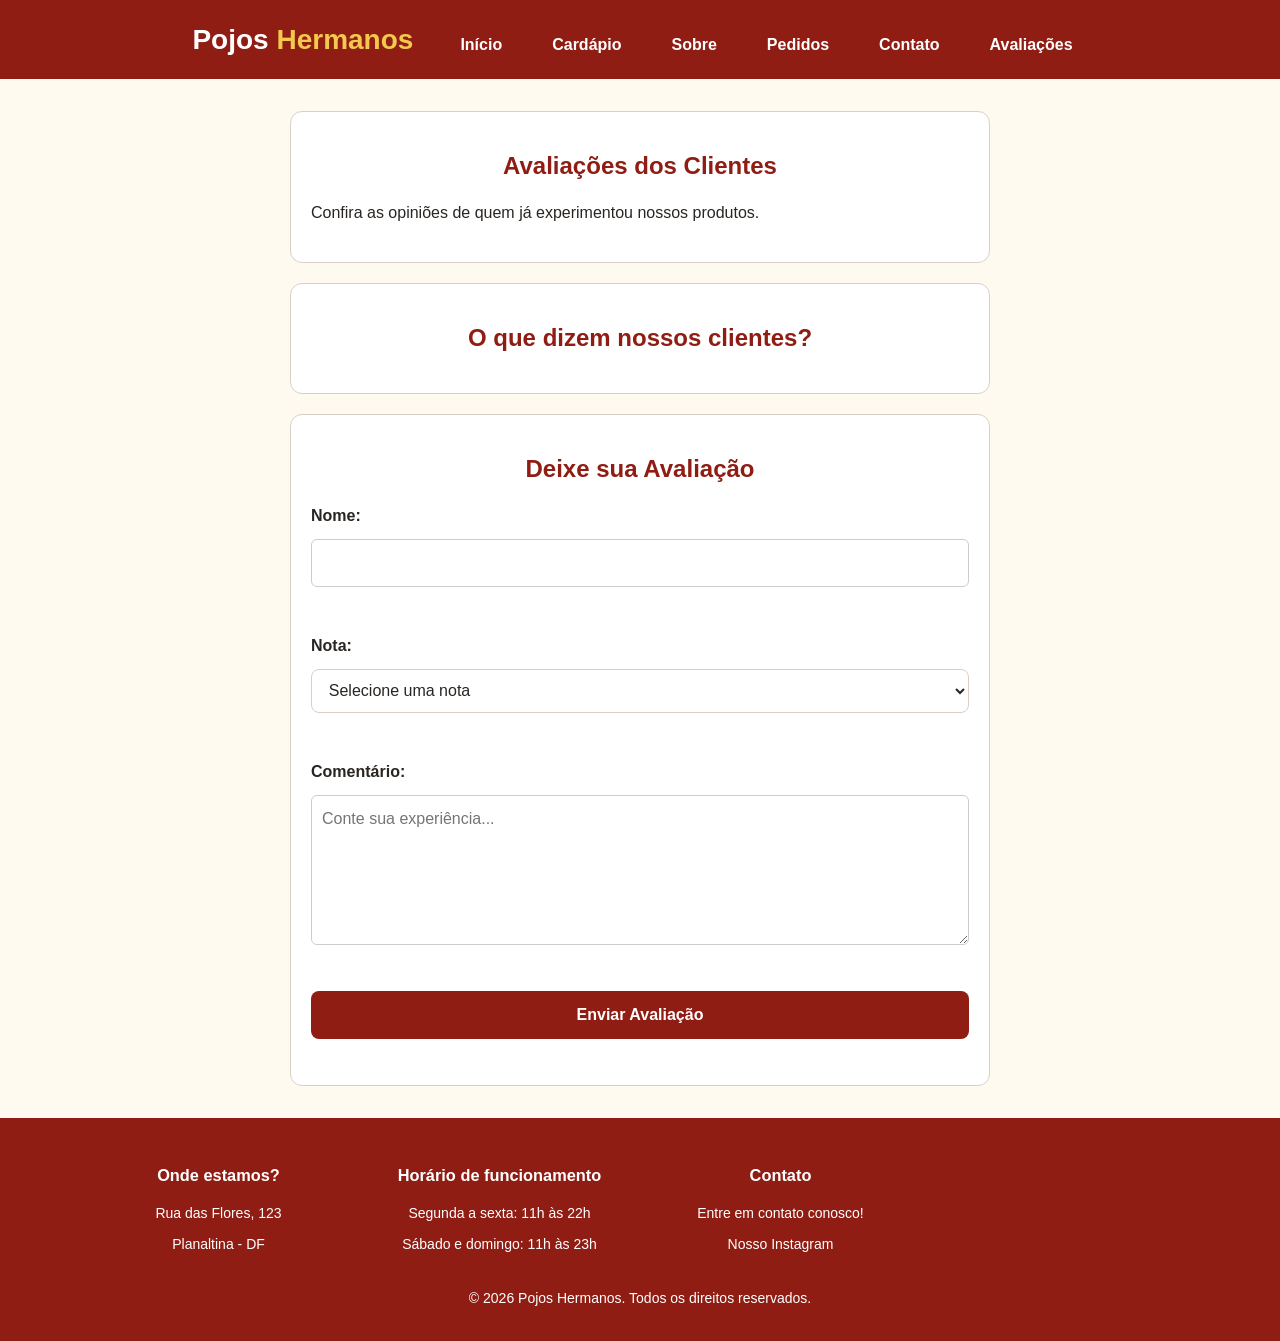
<file: PAGES/avaliacoes.html>
<!doctype html>
<html lang="pt-br">
  <head>
    <meta charset="UTF-8" />
    <meta name="viewport" content="width=device-width, initial-scale=1.0" />
    <title>Avaliações | Pojos Hermanos</title>
    <link rel="stylesheet" href="../CSS/style.css" />
     <script src="function.js"></script>
  </head>

  <body>
    <header>
      <div class="logo">
        <a href="../index.html">
          <h1>Pojos <span>Hermanos</span></h1>
        </a>
      </div>

      <nav aria-label="Navegação principal">
          <a href="../index.html">Início</a>
          <a href="cardapio.html">Cardápio</a>
          <a href="sobre.html">Sobre</a>
          <a href="pedido.html">Pedidos</a>
          <a href="contato.html">Contato</a>
          <a href="avaliacoes.html">Avaliações</a>
      </nav>
    </header>

    <main class="avaliacao">
      <section class="titulo-avaliacoes">
        <h2>Avaliações dos Clientes</h2>
        <p>Confira as opiniões de quem já experimentou nossos produtos.</p>
      </section>

      <section class="avaliacoes">
        <h2>O que dizem nossos clientes?</h2>

        <div class="lista-avaliacoes">
          <!-- As avaliações dos clientes serão exibidas aqui -->
        </div>
      </section>

      <section class="nova-avaliacao">
        <h2>Deixe sua Avaliação</h2>

        <form action="#" method="post">
          <label for="nome">Nome:</label>
          <input type="text" id="nome" name="nome" required />
          <br>
          <label for="nota">Nota:</label>
          <select id="nota" name="nota" required>
            <option value="">Selecione uma nota</option>
            <option value="5">5 estrelas</option>
            <option value="4">4 estrelas</option>
            <option value="3">3 estrelas</option>
            <option value="2">2 estrelas</option>
            <option value="1">1 estrela</option>
          </select>
          <br>
          <label for="comentario">Comentário:</label>
          <textarea
            id="comentario"
            name="comentario"
            rows="5"
            placeholder="Conte sua experiência..."
          ></textarea>
          <br>
          <button type="submit">Enviar Avaliação</button>
        </form>
        <br>
      </section>
    </main>

    <footer>
      <section>
        <h3>Onde estamos?</h3>
        <p>Rua das Flores, 123</p>
        <p>Planaltina - DF</p>
      </section>

      <section>
        <h3>Horário de funcionamento</h3>
        <p>Segunda a sexta: 11h às 22h</p>
        <p>Sábado e domingo: 11h às 23h</p>
      </section>

      <section>
        <h3>Contato</h3>
        <p>Entre em contato conosco!</p>
        <a href="https://www.instagram.com/"> Nosso Instagram </a>
      </section>

      <p>&copy; 2026 Pojos Hermanos. Todos os direitos reservados.</p>
    </footer>
  </body>

</html>

</html>
</file>
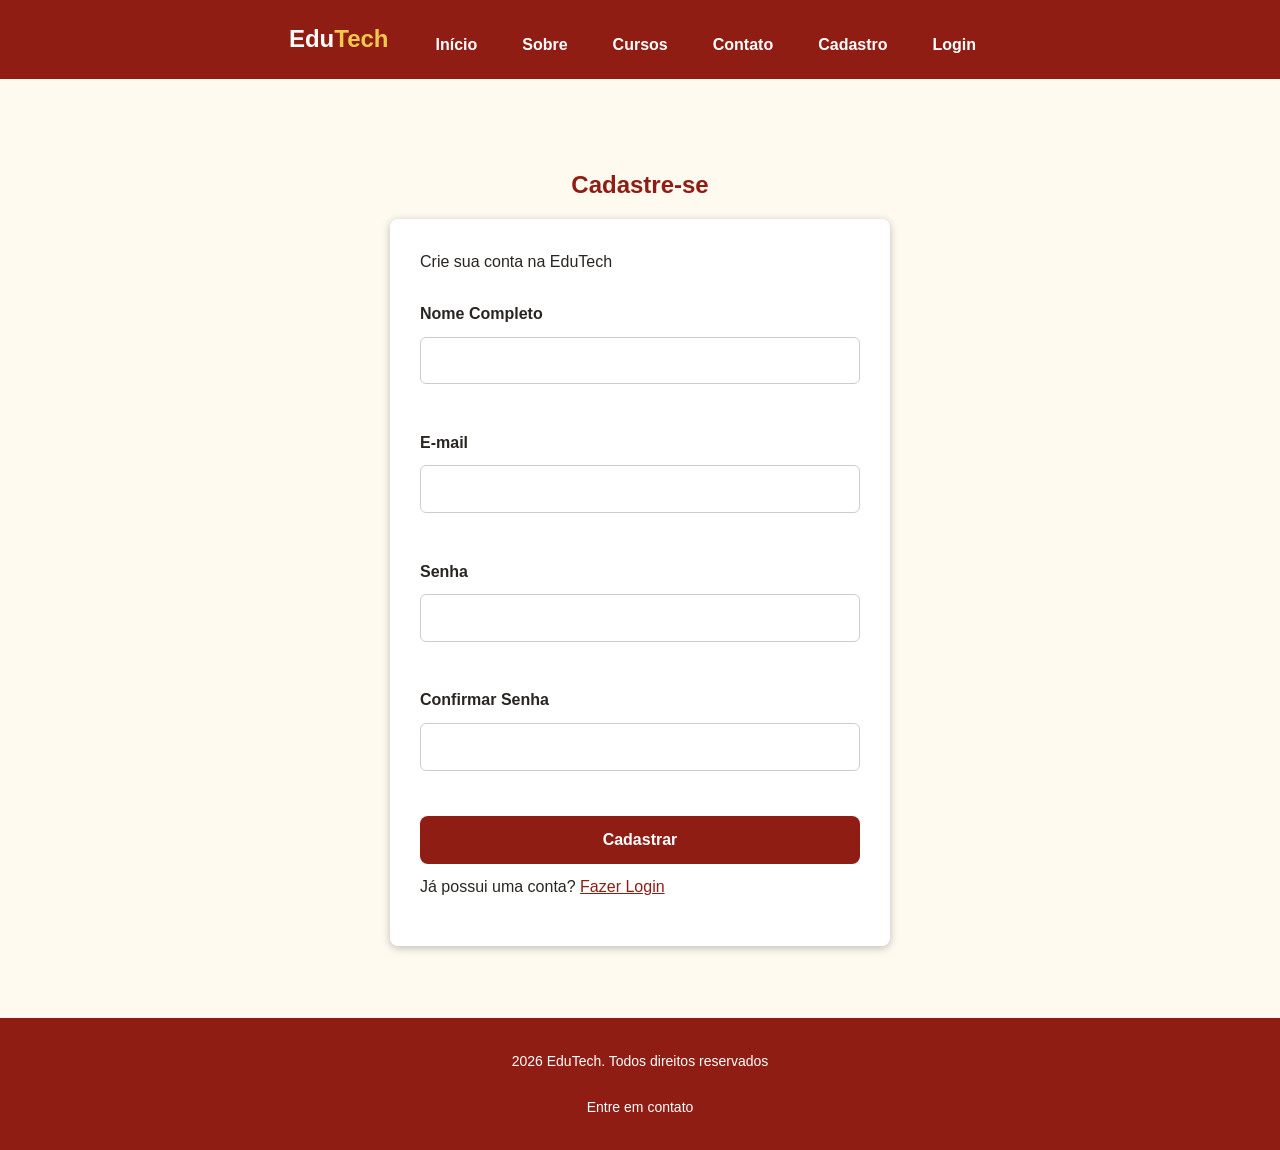
<file: PAGES/cadastro.html>
<!DOCTYPE html> <!-- Específica o Tipo de Documento - HTML 5 -->
<html lang="pt-BR">
    
    <head> <!-- CABEÇA DO SITE - CONFIGURAÇÕES E METADADOS-->
       <title>Cadastro - EduTech</title> <!--Título que aparece na aba do navegador-->
        <meta charset="UTF-8"> <!--Permite acentos, cedilha e caracteres especiais-->
        <meta name="viewport" content="width=device-width,initial-scale=1.0"> <!--Adapta o site para o tamanho da tela do dispositivo móvel -->
        <meta name="description" content="Conheça os cursos da EduTech"> <!--Pequena descrição do site para Navegadores e Compartilhamento-->
        <link rel="stylesheet" href="../CSS/style.css"> <!--Linka o código HTML com a página do CSS-->
         <script src="function.js"></script>
    </head>

    <body> <!-- CORPO DO SITE - CONTEÚDO VISÍVEL PARA TODOS-->

        <header> <!-- CABEÇALHO DO CORPO DO SITE -->
                <div>
                    <a href="index.html" class="logo" >Edu<span>Tech</span></a>
                </div>
                <nav class="menu">
                    <a href="index.html">Início</a>
                    <a href="sobre.html">Sobre</a>
                    <a href="cursos.html">Cursos</a>
                    <a href="contato.html">Contato</a>
                    <a href="cadastro.html">Cadastro</a>
                    <a href="login.html">Login</a>
                </nav>
         
        </header>

        <!-- CONTEÚDO DA PÁGINA DO SITE -->
        <main>
              <section id="formCadastro" class="cadastro">
                      <h1>Cadastre-se</h1>
                      
                      <form class="cadastroForm">
                            <p>Crie sua conta na EduTech</p>
                            <label for="nomeCadastro">Nome Completo</label>
                            <input id="nomeCadastro" type="text" required>
                            <br>
                            <label for="emailCadastro">E-mail</label>
                            <input id="emailCadastro" type="email" required>
                            <br>
                            <label for="senhaCadastro">Senha</label>
                            <input id="senhaCadastro" type="password" required>
                            <br>
                            <label for="confirmarSenhaCadastro">Confirmar Senha</label>
                            <input id="confirmarSenhaCadastro" type="password" required>
                            <br>
                            <button type="submit">Cadastrar</button>
                            <p>Já possui uma conta? <a href="login.html">Fazer Login</a></p>
                      </form>
                      
              </section>
            
        </main>

        <!-- -------------------------- -->

        <footer> <!-- RODAPÉ DO CORPO DO SITE -->
            <p>2026 EduTech. Todos direitos reservados</p>
            <p><a href="contato.html">Entre em contato</a></p>
        </footer>

    </body>
</file>
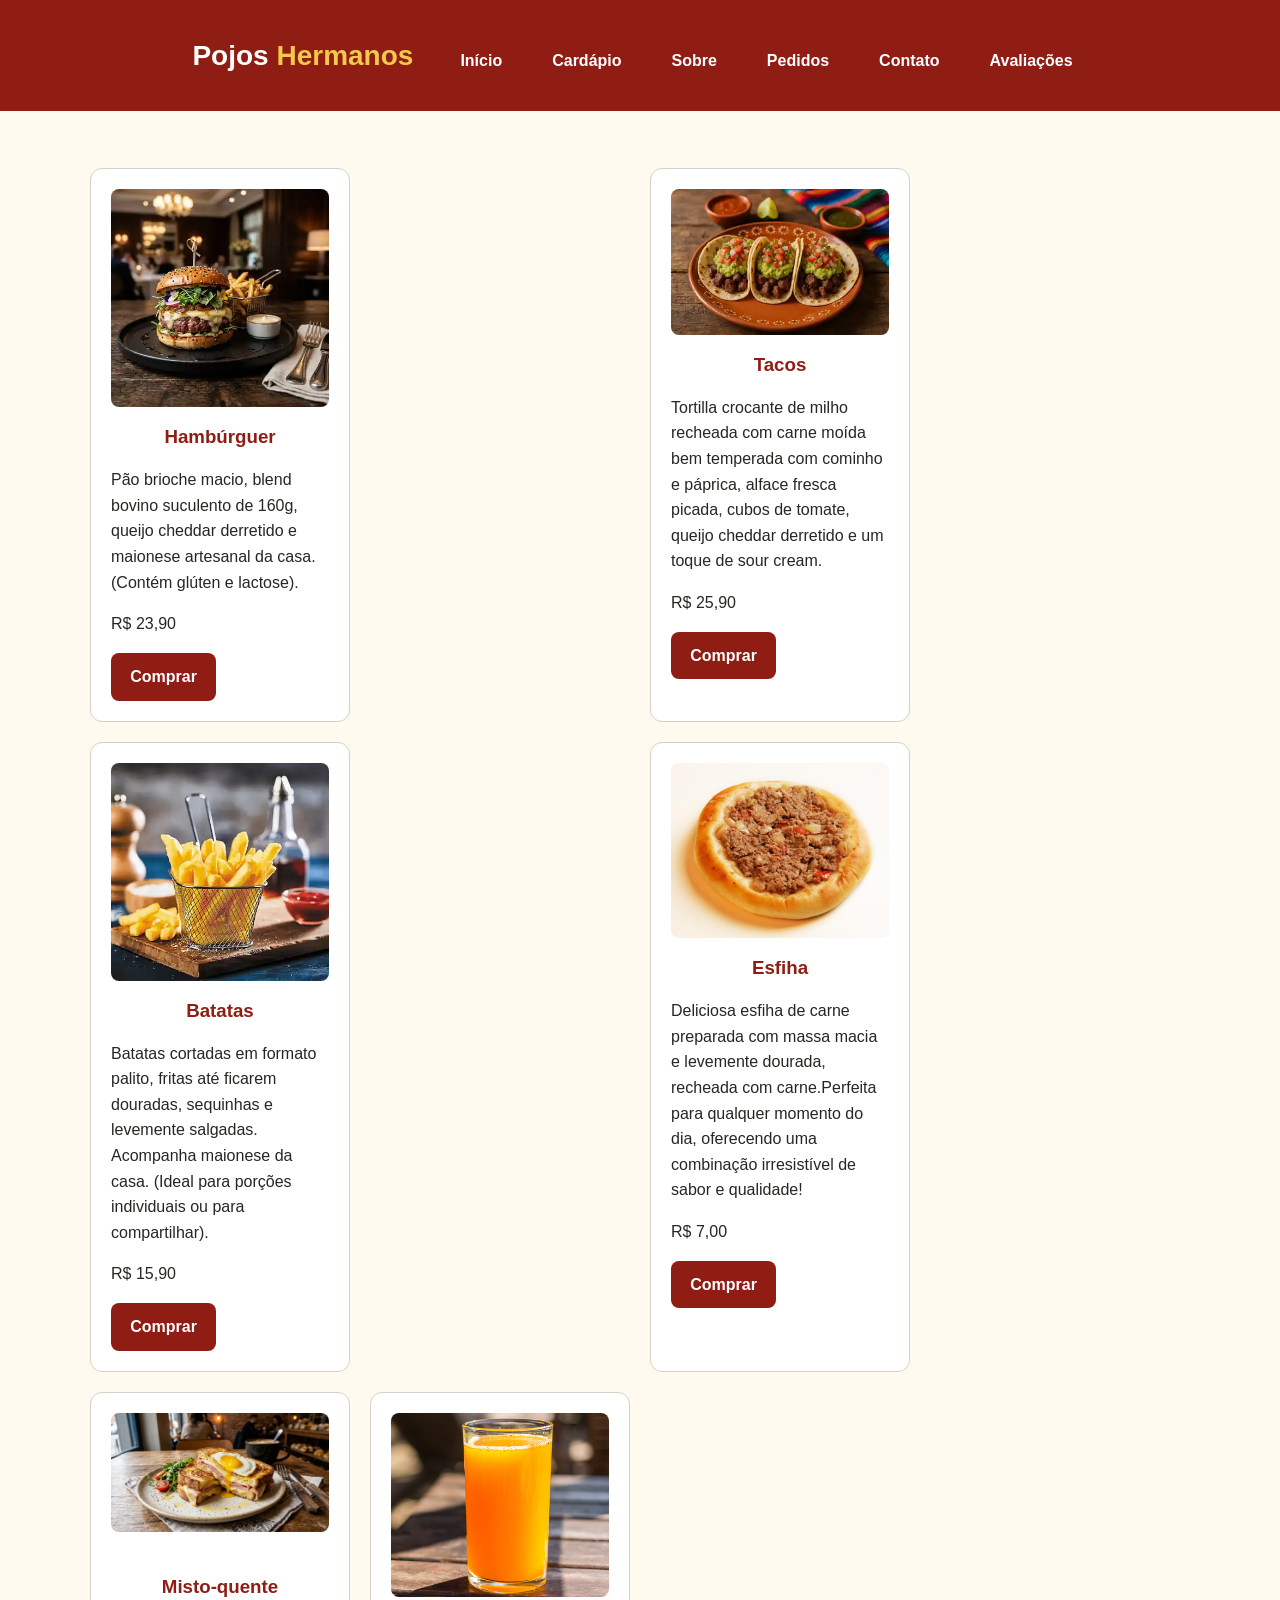
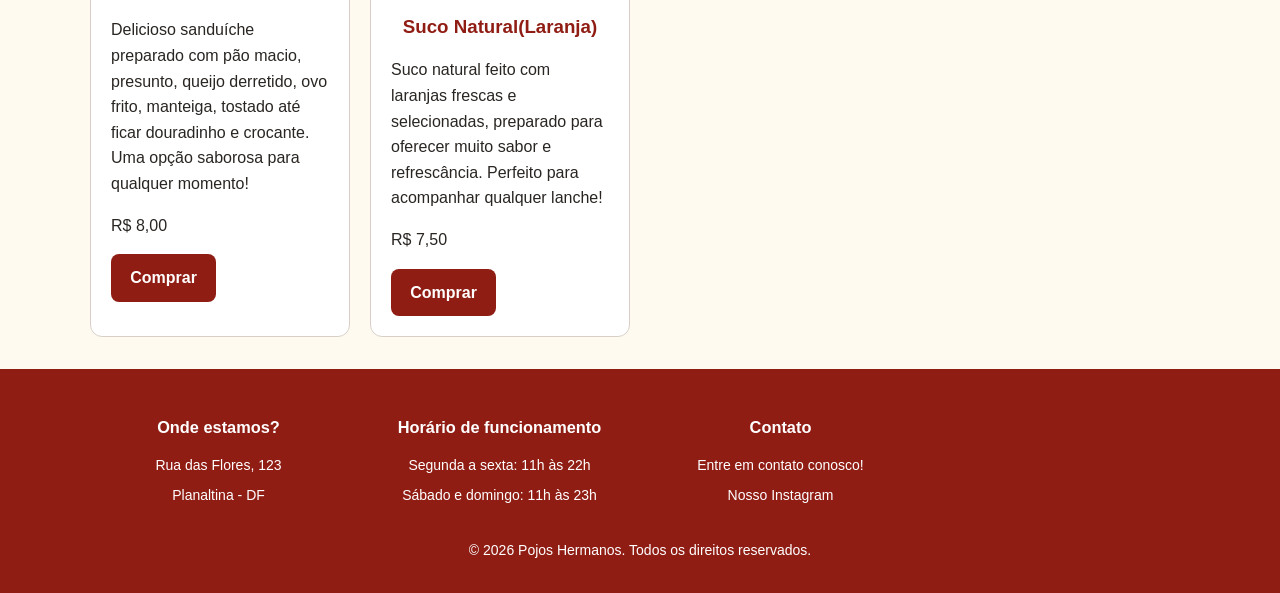
<file: PAGES/cardapio.html>
<!doctype html>
<html lang="PT-BR">
  <head>
    <title>Cardápio | Pojos Hermanos</title>
    <meta charset="UTF-8" />
    <meta name="viewport" content="width-device-widht, initial-scaled=1.0" />
    <link rel="stylesheet" href="../CSS/style.css" />
     <script src="function.js"></script>
  </head>

  <body>
    <header>
      <header>
        <div class="logo">
          <a href="../index.html">
            <h1>Pojos <span>Hermanos</span></h1>
          </a>
        </div>

        <nav aria-label="Navegação principal">
          <a href="../index.html">Início</a>
          <a href="cardapio.html">Cardápio</a>
          <a href="sobre.html">Sobre</a>
          <a href="pedido.html">Pedidos</a>
          <a href="contato.html">Contato</a>
          <a href="avaliacoes.html">Avaliações</a>
        </nav>
      </header>
    </header>

    <main>
      <br />
      <section class="Cardapio">
        <article>

          <img src="../IMAGES/hambúrguer.webp" alt="Hambúrguer" />
          <h3>Hambúrguer</h3>
          <p>
            Pão brioche macio, blend bovino suculento de 160g, queijo cheddar
            derretido e maionese artesanal da casa. (Contém glúten e lactose).
          </p>
          <p>R$ 23,90</p>
          <button
            class="btn-comprar"
            data-id="1"
            data-nome="Hambúrguer Clássico"
            data-preco="25"
          >
            Comprar
          </button>
        </article>
        <br />
        <article>
          <img src="../IMAGES/tacos.webp" alt="Tacos" />
          <h3>Tacos</h3>
          <p>
            Tortilla crocante de milho recheada com carne moída bem temperada
            com cominho e páprica, alface fresca picada, cubos de tomate, queijo
            cheddar derretido e um toque de sour cream.
          </p>
          <p>R$ 25,90</p>
          <button
            class="btn-comprar"
            data-id="1"
            data-nome="Hambúrguer Clássico"
            data-preco="25"
          >
            Comprar
          </button>
        </article>
        <br />
        <article>
          <img
            src="../IMAGES/batata.webp"
        
            alt="Batatas"
          />
          <h3>Batatas</h3>
          <p>
            Batatas cortadas em formato palito, fritas até ficarem douradas,
            sequinhas e levemente salgadas. Acompanha maionese da casa. (Ideal
            para porções individuais ou para compartilhar).
          </p>
          <p>R$ 15,90</p>
          <button
            class="btn-comprar"
            data-id="1"
            data-nome="Hambúrguer Clássico"
            data-preco="25"
          >
            Comprar
          </button>
        
      <br />
      </article>
        <br />
       <article>
        <img src="../IMAGES/esfiha-aberta-de-carne.webp" alt="Esfiha" />
        <h3>Esfiha</h3>

        <p>
          Deliciosa esfiha de carne preparada com massa macia e levemente
          dourada, recheada com carne.Perfeita
          para qualquer momento do dia, oferecendo uma combinação irresistível
          de sabor e qualidade!
        </p>
        <p>R$ 7,00</p>

        
        <button
          class="btn-comprar"
          data-id="1"
          data-nome="Hambúrguer Clássico"
          data-preco="25"
        >
          Comprar
        </button>
      </article>
      
      <br/>
        <article>
        <img src="../IMAGES/Misto-quente.webp"
              alt="Misto-quente">
        <br>
      
        <h3>Misto-quente</h3>
        <p>
         Delicioso sanduíche preparado com pão macio, 
         presunto, queijo derretido, ovo frito, manteiga, 
         tostado até ficar douradinho e crocante. 
         Uma opção saborosa para qualquer momento!
        </p>
        <p>R$ 8,00</p>
        <button
          class="btn-comprar"
          data-id="1"
          data-nome="Hambúrguer Clássico"
          data-preco="25"
        >
          Comprar
        </button>
        <br>
        </article>
        <article>
        <img src="../IMAGES/Suco-de-laranja.webp"
            alt="suco de laranja">
        <h3>Suco Natural(Laranja)</h3>
        <p>
          Suco natural feito com laranjas frescas e selecionadas, 
          preparado para oferecer muito sabor e refrescância. 
          Perfeito para acompanhar qualquer lanche!
        </p>
        <p>R$ 7,50</p>
        <button
          class="btn-comprar"
          data-id="1"
          data-nome="Hambúrguer Clássico"
          data-preco="25"
        >
          Comprar
        </button>
        <br>
      </article>
      <br>
      </section>
    </main>
    <footer>
      <section>
        <h3>Onde estamos?</h3>
        <p>Rua das Flores, 123</p>
        <p>Planaltina - DF</p>
      </section>

      <section>
        <h3>Horário de funcionamento</h3>
        <p>Segunda a sexta: 11h às 22h</p>
        <p>Sábado e domingo: 11h às 23h</p>
      </section>

      <section>
        <h3>Contato</h3>
        <p>Entre em contato conosco!</p>
        <a href="https://www.instagram.com/"> Nosso Instagram </a>
      </section>

      <p>&copy; 2026 Pojos Hermanos. Todos os direitos reservados.</p>
    </footer>
  </body>
</html>
</file>
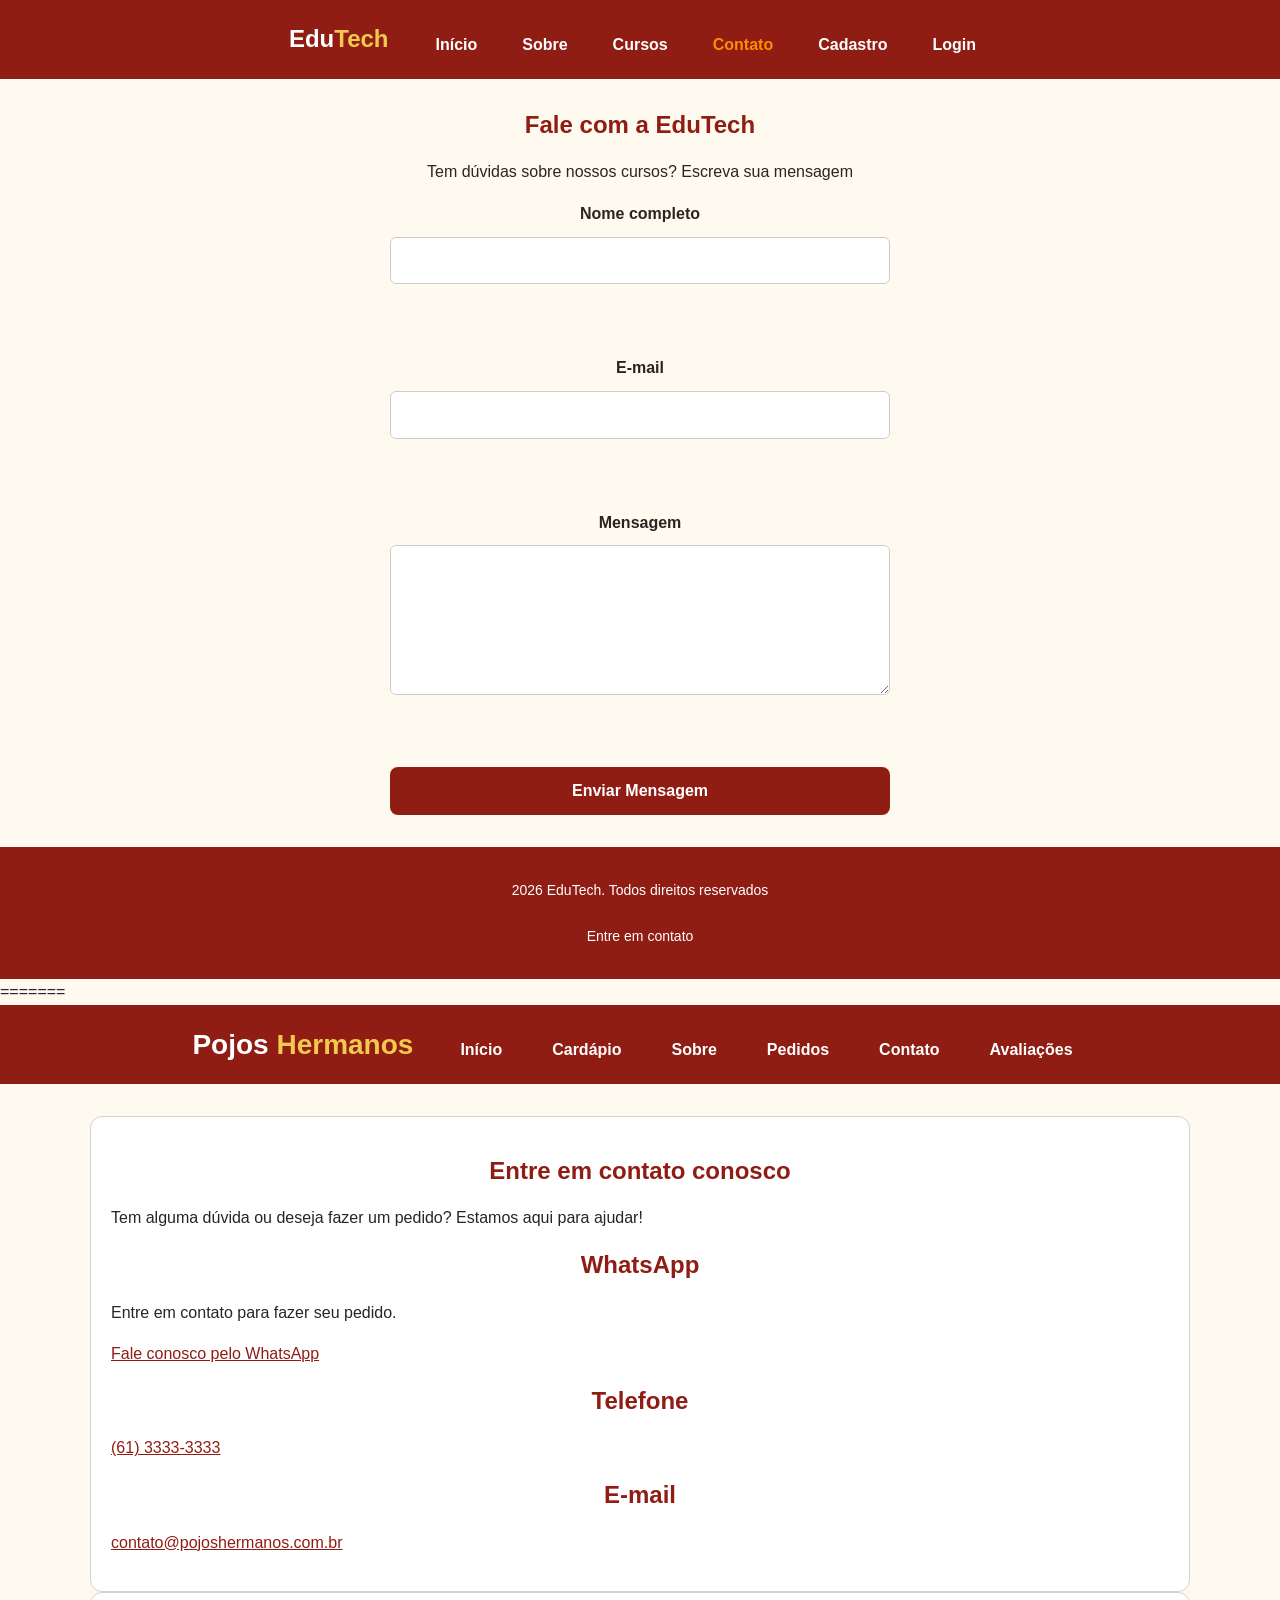
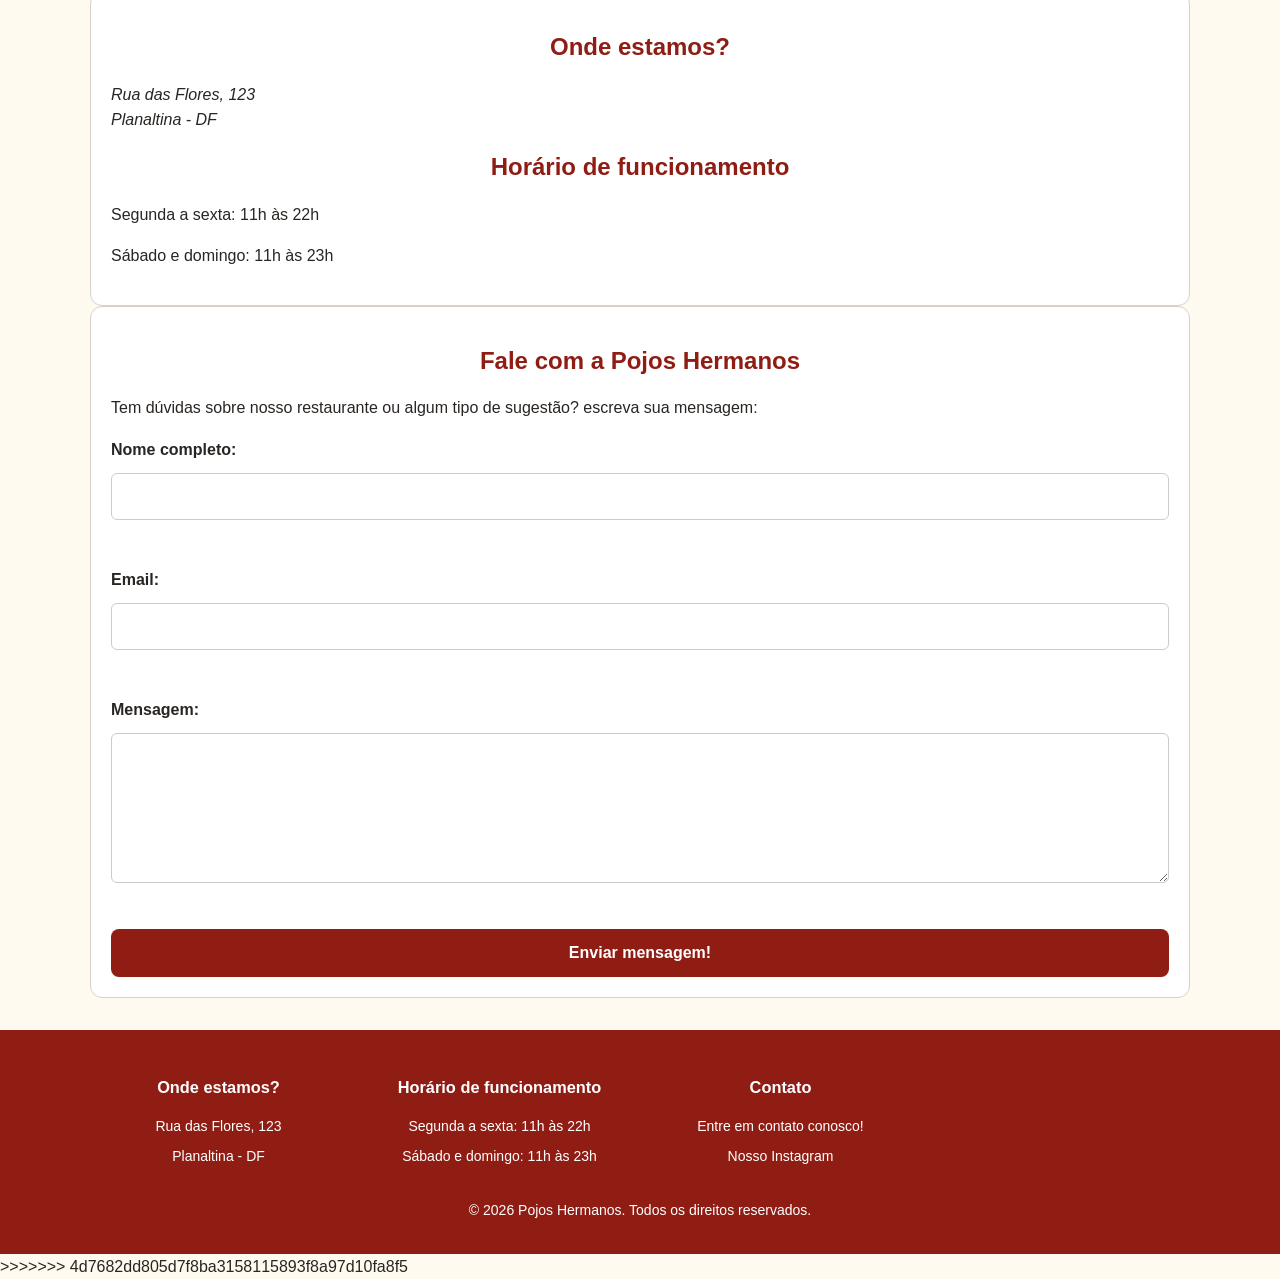
<file: PAGES/contato.html>
<!DOCTYPE html> <!-- Específica o Tipo de Documento - HTML 5 -->
<html lang="pt-BR">
    
    <head> <!-- CABEÇA DO SITE - CONFIGURAÇÕES E METADADOS-->
       <title>Contato - EduTech</title> <!--Título que aparece na aba do navegador-->
        <meta charset="UTF-8"> <!--Permite acentos, cedilha e caracteres especiais-->
        <meta name="viewport" content="width=device-width,initial-scale=1.0"> <!--Adapta o site para o tamanho da tela do dispositivo móvel -->
        <meta name="description" content="Conheça os cursos da EduTech"> <!--Pequena descrição do site para Navegadores e Compartilhamento-->
        <link rel="stylesheet" href="../CSS/style.css"> <!--Linka o código HTML com a página do CSS-->
         <script src="function.js"></script>
    </head>

    <body> <!-- CORPO DO SITE - CONTEÚDO VISÍVEL PARA TODOS-->

        <header> <!-- CABEÇALHO DO CORPO DO SITE -->
                <div>
                    <a href=".//index.html" class="logo" >Edu<span>Tech</span></a>
                </div>
                <nav class="menu">
                    <a href=".//index.html">Início</a>
                    <a href="sobre.html">Sobre</a>
                    <a href="cursos.html">Cursos</a>
                    <a href="contato.html" class="ativo">Contato</a>
                    <a href="cadastro.html">Cadastro</a>
                    <a href="login.html">Login</a>
                </nav>
         
        </header>

        <!-- CONTEÚDO DA PÁGINA DO SITE -->
        <main>
                <section id="containerFormContato" class="contato">
                        <h1>Fale com a EduTech</h1>
                        <p>Tem dúvidas sobre nossos cursos? Escreva sua mensagem</p>
                        <form id="formContato" class="contatoForm">
                            <label for="nomeContato">Nome completo</label>
                            <input id="nomeContato" type="text" required>
                            <br>
                            <br>
                            <label for="emailContato">E-mail</label>
                            <input id="emailContato" type="email" required>
                            <br>
                            <br>
                            <label for="mensagemContato">Mensagem</label>
                            <textarea id="mensagemContato" rows="5"  minlength="50"></textarea>
                            <br>
                            <br>
                            <button type="submit">Enviar Mensagem</button>
                        </form>
                </section>
            
        </main>

        <!-- -------------------------- -->

        <footer> <!-- RODAPÉ DO CORPO DO SITE -->
            <p>2026 EduTech. Todos direitos reservados</p>
            <p><a href="contato.html">Entre em contato</a></p>
        </footer>

    </body>

=======
<!doctype html>
<html lang="pt-BR">
  <head>
    <meta charset="UTF-8" />
    <meta name="viewport" content="width=device-width, initial-scale=1.0" />
    <title>Contato | Pojos Hermanos</title>
    <link rel="stylesheet" href="../CSS/style.css">
  </head>

  <body>
    <header>
      <div class="logo">
        <a href="../index.html">
          <h1>Pojos <span>Hermanos</span></h1>
        </a>
      </div>

      <nav aria-label="Navegação principal">
          <a href="../index.html">Início</a>
          <a href="cardapio.html">Cardápio</a>
          <a href="sobre.html">Sobre</a>
          <a href="pedido.html">Pedidos</a>
          <a href="contato.html">Contato</a>
          <a href="avaliacoes.html">Avaliações</a>
      </nav>
    </header>

    <main>
      <section id="contato">
        <h1>Entre em contato conosco</h1>
        <p>
          Tem alguma dúvida ou deseja fazer um pedido? Estamos aqui para ajudar!
        </p>

        <h2>WhatsApp</h2>
        <p>Entre em contato para fazer seu pedido.</p>
        <a href="https://wa.me/5500000000000"> Fale conosco pelo WhatsApp </a>

        <h2>Telefone</h2>
        <p>
          <a href="tel:+556133333333"> (61) 3333-3333 </a>
        </p>

        <h2>E-mail</h2>
        <p>
          <a href="mailto:contato@pojoshermanos.com.br">
            contato@pojoshermanos.com.br
          </a>
        </p>
      </section>

      <section id="localizacao">
        <h2>Onde estamos?</h2>
        <address>
          Rua das Flores, 123<br />
          Planaltina - DF
        </address>

        <h2>Horário de funcionamento</h2>
        <p>Segunda a sexta: 11h às 22h</p>
        <p>Sábado e domingo: 11h às 23h</p>
      </section>

      <section id="ConteinerFormContato">
        <h1>Fale com a Pojos Hermanos</h1>
        <p>
          Tem dúvidas sobre nosso restaurante ou algum tipo de sugestão? escreva
          sua mensagem:
        </p>
        <form id="FormContato">
          <label for="NomeContato">Nome completo:</label>
          <input id="NomeContato" type="text" required />
          <br />
          <label for="EmailContato">Email:</label>
          <input id="EmailContato" type="email" required />
          <br />
          <label for="MensagemContato">Mensagem:</label>
          <textarea
            id="MensagemContato"
            rows="5"
            required
            minlength="50"
          ></textarea>
          <br />
          <button type="submit">Enviar mensagem!</button>
        </form>
      </section>
    </main>

    <footer>
      <section>
        <h3>Onde estamos?</h3>
        <p>Rua das Flores, 123</p>
        <p>Planaltina - DF</p>
      </section>

      <section>
        <h3>Horário de funcionamento</h3>
        <p>Segunda a sexta: 11h às 22h</p>
        <p>Sábado e domingo: 11h às 23h</p>
      </section>

      <section>
        <h3>Contato</h3>
        <p>Entre em contato conosco!</p>
        <a href="https://www.instagram.com/"> Nosso Instagram </a>
      </section>

      <p>&copy; 2026 Pojos Hermanos. Todos os direitos reservados.</p>
    </footer>
  </body>
>>>>>>> 4d7682dd805d7f8ba3158115893f8a97d10fa8f5
</html>
</file>
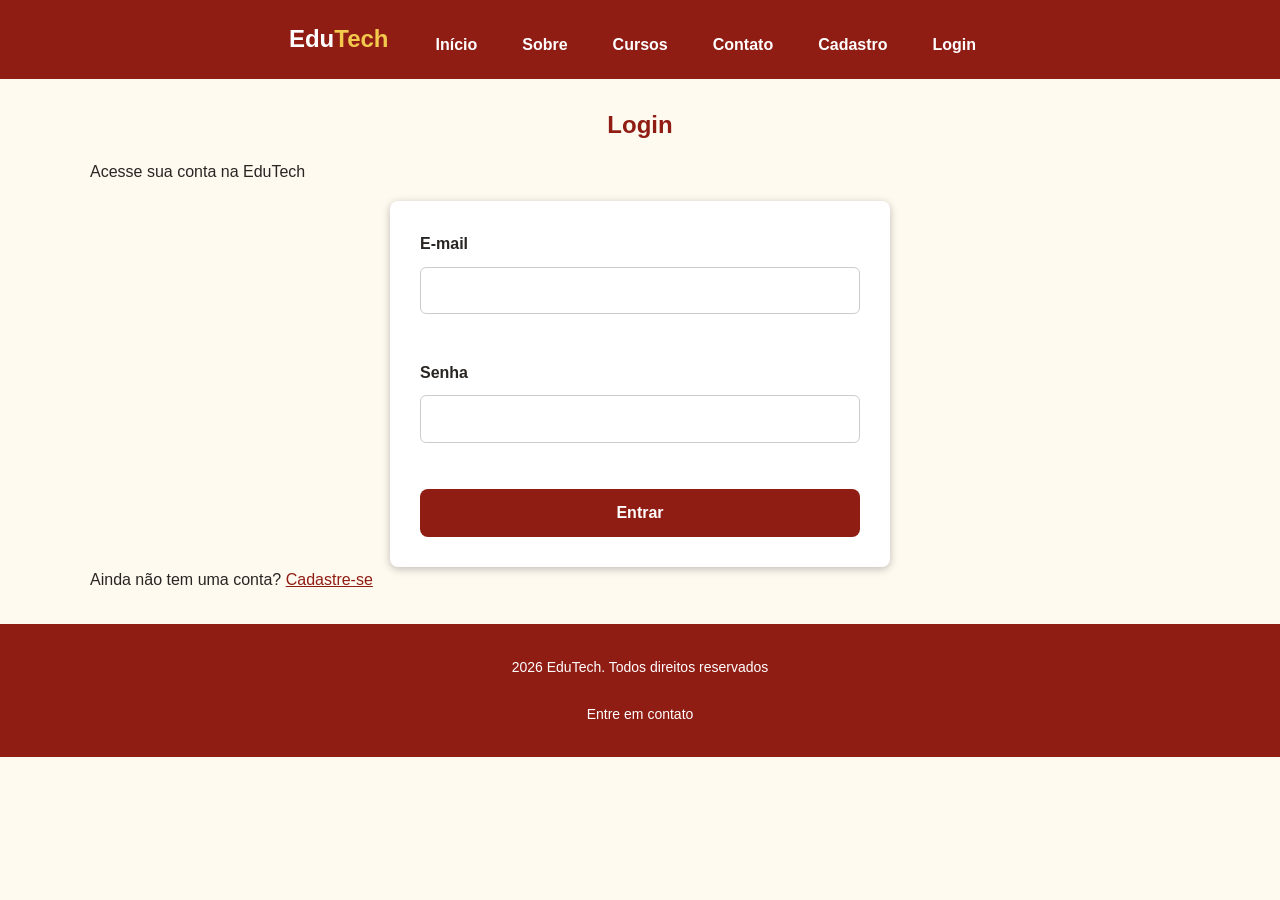
<file: PAGES/login.html>
<!DOCTYPE html> <!-- Específica o Tipo de Documento - HTML 5 -->
<html lang="pt-BR">
    
    <head> <!-- CABEÇA DO SITE - CONFIGURAÇÕES E METADADOS-->
       <title>Login - EduTech</title> <!--Título que aparece na aba do navegador-->
        <meta charset="UTF-8"> <!--Permite acentos, cedilha e caracteres especiais-->
        <meta name="viewport" content="width=device-width,initial-scale=1.0"> <!--Adapta o site para o tamanho da tela do dispositivo móvel -->
        <meta name="description" content="Conheça os cursos da EduTech"> <!--Pequena descrição do site para Navegadores e Compartilhamento-->
        <link rel="stylesheet" href="../CSS/style.css"> <!--Linka o código HTML com a página do CSS-->
         <script src="function.js"></script>
    </head>

    <body> <!-- CORPO DO SITE - CONTEÚDO VISÍVEL PARA TODOS-->

        <header> <!-- CABEÇALHO DO CORPO DO SITE -->
                <div>
                    <a href="index.html" class="logo" >Edu<span>Tech</span></a>
                </div>
                <nav class="menu">
                    <a href="index.html">Início</a>
                    <a href="sobre.html">Sobre</a>
                    <a href="cursos.html">Cursos</a>
                    <a href="contato.html">Contato</a>
                    <a href="cadastro.html">Cadastro</a>
                    <a href="login.html">Login</a>
                </nav>
         
        </header>

        <!-- CONTEÚDO DA PÁGINA DO SITE -->
        <main>
              
            <section id="cotainerFormLogin">
                    <h1>Login</h1>
                    <p>Acesse sua conta na EduTech</p>
                    <form id="formLogin"class="loginForm">
                          <label for="emailLogin">E-mail</label>
                          <input id="emailLogin" type="email" required>
                          <br>
                          <label for="senhaLogin">Senha</label>
                          <input id="senhaLogin" type="password" required>
                          <br>
                          <button type="submit">Entrar</button>
                    </form>
                    <p>Ainda não tem uma conta? <a href="cadastro.html">Cadastre-se</a></p>
            </section>
            
        </main>

        <!-- -------------------------- -->

        <footer> <!-- RODAPÉ DO CORPO DO SITE -->
            <p>2026 EduTech. Todos direitos reservados</p>
            <p><a href="contato.html">Entre em contato</a></p>
        </footer>

    </body>

</html>
</file>
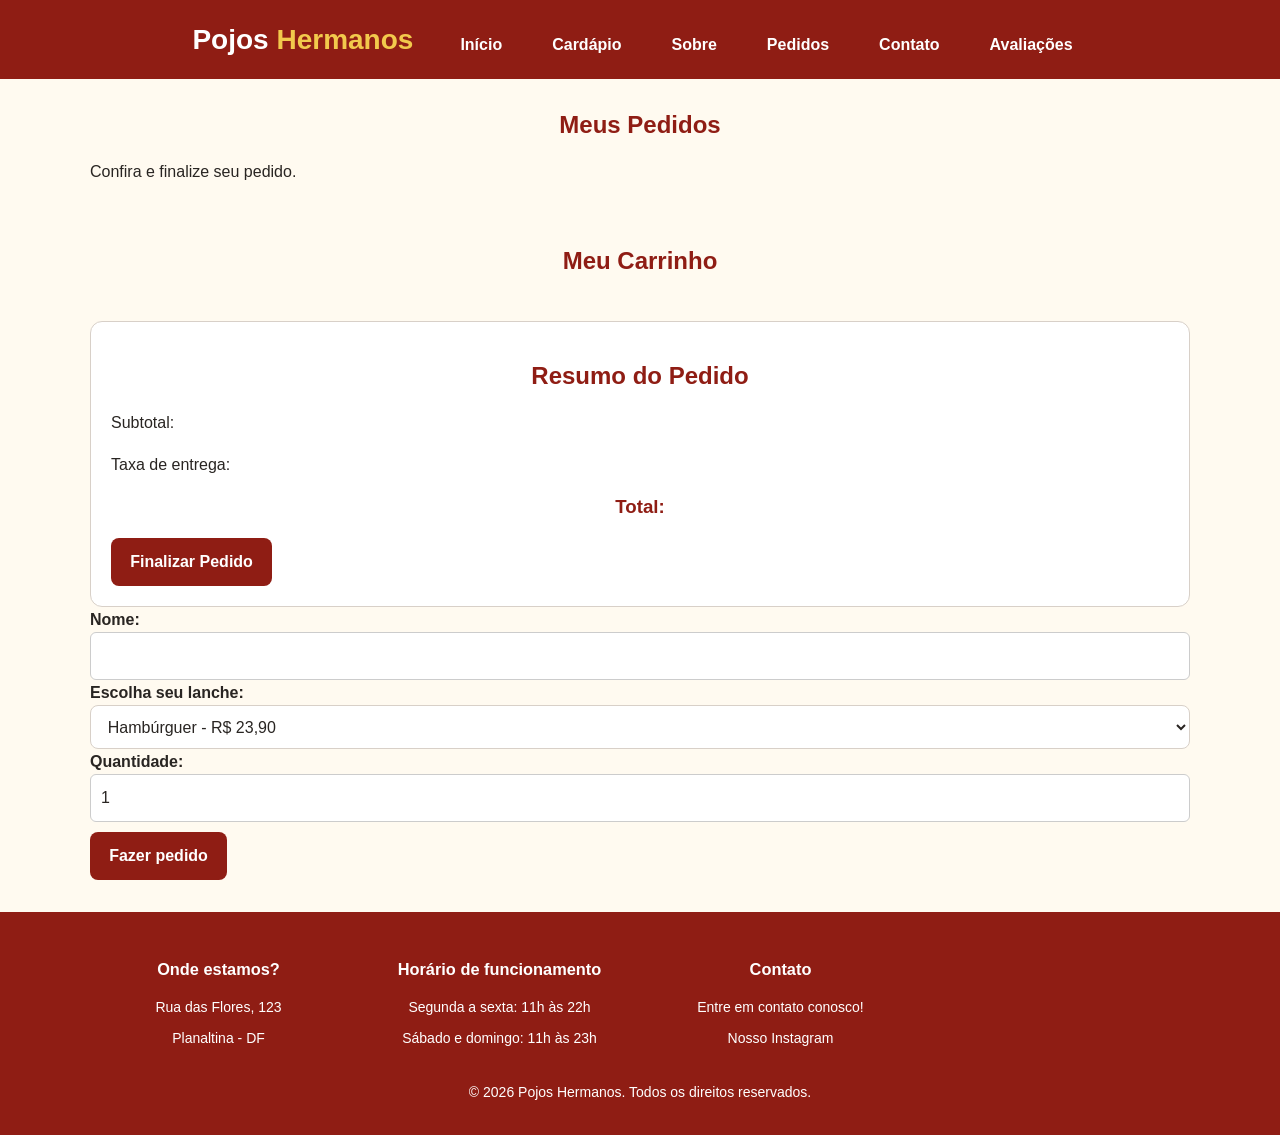
<file: PAGES/pedido.html>
<!DOCTYPE html>
<html lang="pt-br">

<head>
    <meta charset="UTF-8">
    <meta name="viewport" content="width=device-width, initial-scale=1.0">
    <title>Pedidos | Pojos Hermanos</title>
    <link rel="stylesheet" href="../CSS/style.css">
    
     
</head>

<body>

    <header>
        <div class="logo">
            <a href="../index.html">
                <h1>Pojos <span>Hermanos</span></h1>
            </a>
        </div>

      <nav aria-label="Navegação principal">
          <a href="../index.html">Início</a>
          <a href="cardapio.html">Cardápio</a>
          <a href="sobre.html">Sobre</a>
          <a href="pedido.html">Pedidos</a>
          <a href="contato.html">Contato</a>
          <a href="avaliacoes.html">Avaliações</a>
      </nav>
    </header>

    <main>

        <section class="titulo-pedidos">
            <h2>Meus Pedidos</h2>
            <p>Confira e finalize seu pedido.</p>
        </section>
        <br>
        <section class="carrinho">
            <h2>Meu Carrinho</h2>

            <div class="lista-produtos">
                <!-- Os produtos selecionados serão exibidos aqui -->
            </div>
        </section>
        <br>
        <section class="resumo-pedido">
            <h2>Resumo do Pedido</h2>

            <div class="subtotal">
                <p>Subtotal:</p>
            </div>

            <div class="entrega">
                <p>Taxa de entrega:</p>
            </div>

            <div class="total">
                <h3>Total:</h3>
            </div>

            <button type="button" class="btn-finalizar">
                Finalizar Pedido
            </button>
        </section>
        <section id="pedidos">
            <form>
                <label for="nome" id="lanche">Nome:</label>
        <input type="text" id="nome" required>

        <label for="lanche">Escolha seu lanche:</label>
        <select id="lanche">
            <option>Hambúrguer - R$ 23,90</option>
            <option>Misto-quente - R$ 8,00</option>
            <option>Suco-de-laranja - 7,50</option>
            <option>Tacos - R$ 25,90</option>
            <option>esfiha-aberta-de-carne - R$ 7,00</option>
            <option>batatas - R$ 15,90</option>
            
        </select>

        <label for="quantidade">Quantidade:</label>
        <input type="number" id="quantidade" min="1" value="1">

        <button type="submit" class="btn_fazer_pedido">Fazer pedido</button>
            </form>




        </section>

    </main>
    

    <footer>
        <section>
        <h3>Onde estamos?</h3>
        <p>Rua das Flores, 123</p>
        <p>Planaltina - DF</p>
      </section>

      <section>
        <h3>Horário de funcionamento</h3>
        <p>Segunda a sexta: 11h às 22h</p>
        <p>Sábado e domingo: 11h às 23h</p>
      </section>

      <section>
        <h3>Contato</h3>
        <p>Entre em contato conosco!</p>
        <a href="https://www.instagram.com/"> Nosso Instagram </a>
      </section>

      <p>&copy; 2026 Pojos Hermanos. Todos os direitos reservados.</p>
    </footer>
     <script src="function.js"></script>

</body>

</html>

</html>
</file>
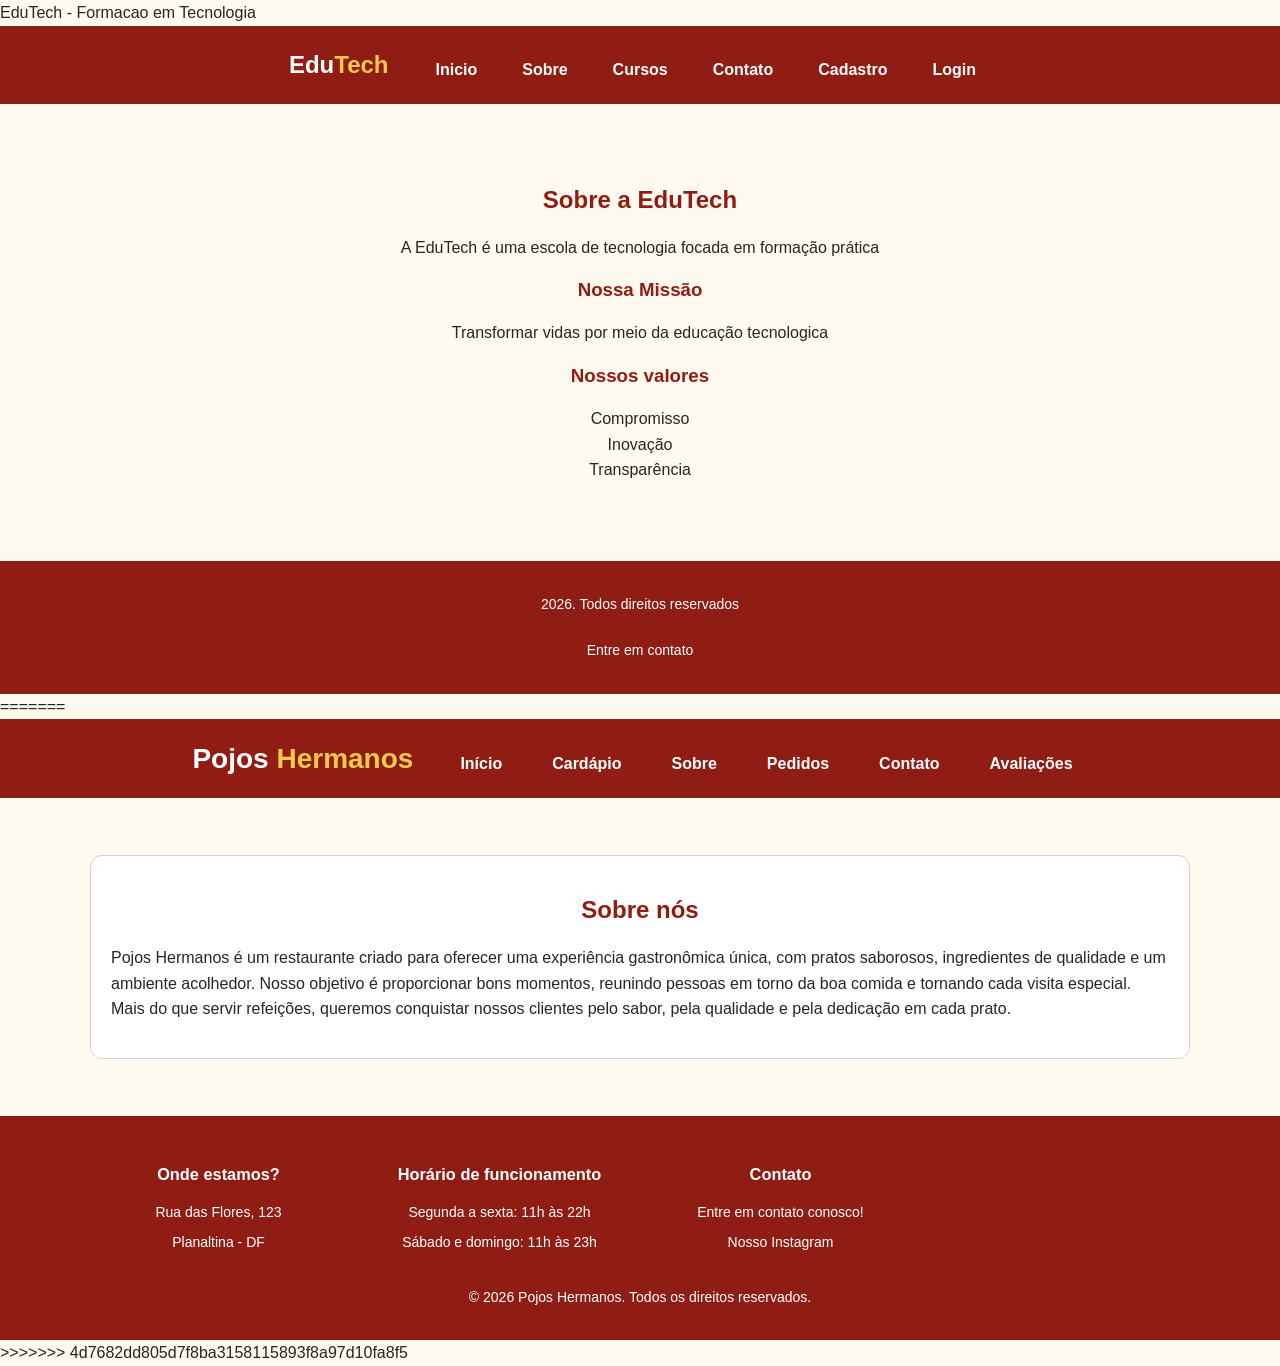
<file: PAGES/sobre.html>
<!DOCTYPE html> <!--Especifica o TIpo de Documento - HTMLS-->
<html lang="PT-BR">
    <head> <!-- Cabeca do site - Configuracoes e Metadados-->
        <tittle>EduTech - Formacao em Tecnologia</tittle>
        <meta charset="UTF-8"> <!-- Permite acentos, cedilhas e caracteres especiais-->
        <meta name="viewport" content="width-device-widht,initial-scaled=1.0">
        
       <style>
        .sobre {
            padding: 30px 20px;
        }
        .sobre p {
            text-align: center;
        }

        .valores-lista {
            list-style: none;
            padding: 0;
            text-align: center
            

        }
       </style>
       <link rel="stylesheet" href="../CSS/style.css">
    </head>
    
    <body> <!-- Corpo Do Site - Conteudo Visivel para Todos-->
        <header class="topo">
                <div>
                    <a href="../index.html" class="logo" >Edu<span>Tech</span></a>
                </div>  
                <nav class="menu">
                    <a href="../index.html">Inicio</a>
                    <a href="sobre.html">Sobre</a>
                    <a href="cursos.html">Cursos</a>
                    <a href="contato.html">Contato</a>
                    <a href="cadastro.html">Cadastro</a>
                    <a href="login.html">Login</a>
                </nav>
            
        </header>
        <!--Conteudo da pagina do site-->
        <main>
            <!--SEÇÂO PRINCIPAL DA PAGINA SOBRE-->
                <section class="sobre">
                    <!--TITULO DA PAGINA-->
                    <h2>Sobre a EduTech</h2>
                    <!--TEXTO FALANDO SOBRE A EMPRESA-->
                    <p>A EduTech é uma escola de tecnologia focada em formação prática</p>

                    <h3>Nossa Missão</h3>
                    <p>Transformar vidas por meio da educação tecnologica</p>

                    <h3>Nossos valores</h3>
                    
                    <!--LISTA DE VALORES-->
                    <ul class="valores-lista">
                        <li>Compromisso</li>
                        <li>Inovação</li>
                        <li>Transparência</li>
                    </ul>
                </section>
            
        </main>
        <!-- ------------------------- -->
        <footer> <!--Rodape do corpo do site-->
            <p>2026. Todos direitos reservados</p>
            <p><a href="contato.html">Entre em contato</a></p>
        </footer>
    
    </body>





=======
<!doctype html>
<html lang="pt-BR">
  <head>
    <meta charset="UTF-8" />
    <meta name="viewport" content="width=device-width, initial-scale=1.0" />
    <title>Sobre nós | Pojos Hermanos</title>
    <link rel="stylesheet" href="../CSS/style.css">
  </head>

  <body>
    <header>
      <div class="logo">
        <a href="../index.html">
          <h1>Pojos <span>Hermanos</span></h1>
        </a>
      </div>

      <nav aria-label="Navegação principal">
          <a href="../index.html">Início</a>
          <a href="cardapio.html">Cardápio</a>
          <a href="sobre.html">Sobre</a>
          <a href="pedido.html">Pedidos</a>
          <a href="contato.html">Contato</a>
          <a href="avaliacoes.html">Avaliações</a>
      </nav>
    </header>

    <main>
      <br>
      <section id="sobre">
        <h1>Sobre nós</h1>

        <p>
          Pojos Hermanos é um restaurante criado para oferecer uma experiência
          gastronômica única, com pratos saborosos, ingredientes de qualidade e
          um ambiente acolhedor. Nosso objetivo é proporcionar bons momentos,
          reunindo pessoas em torno da boa comida e tornando cada visita
          especial. Mais do que servir refeições, queremos conquistar nossos
          clientes pelo sabor, pela qualidade e pela dedicação em cada prato.
        </p>
      </section>
      <br>
    </main>

    <footer>
      <section>
        <h3>Onde estamos?</h3>
        <p>Rua das Flores, 123</p>
        <p>Planaltina - DF</p>
      </section>

      <section>
        <h3>Horário de funcionamento</h3>
        <p>Segunda a sexta: 11h às 22h</p>
        <p>Sábado e domingo: 11h às 23h</p>
      </section>

      <section>
        <h3>Contato</h3>
        <p>Entre em contato conosco!</p>
        <a href="https://www.instagram.com/"> Nosso Instagram </a>
      </section>

      <p>&copy; 2026 Pojos Hermanos. Todos os direitos reservados.</p>
    </footer>
  </body>
>>>>>>> 4d7682dd805d7f8ba3158115893f8a97d10fa8f5
</html>
</file>
<file: CSS/style.css>
/* CONFIGURAÇÕES GERAIS */

body {
    font-family: Arial, Helvetica, sans-serif;
    margin:0;
    padding: 0;
    color:black;
    background-color: white;
}

h1,h2,h3 {
    color:#1a4db3;
    text-align: center;
}

p {
    line-height: 1.6;
    margin:10px 0;
}

header {
    display: flex; /* Ativa o Flexbox */
    justify-content: space-between; /* Logo de um canto e menu de outro */
    align-items: center; /* Alinha os itens no meio na vertical */
    background-color: #1a4db3;
    color: white;
    padding: 10px 20px;
}

.logo a {
    text-decoration: none; 
    color: white; 
    font-size: 24px; 
    font-weight: bold;
}

.logo span {color: #ff6a00}

nav.menu {
    text-align: center; 
    margin-top: 10px;
}

nav.menu a{
    color: white; 
    text-decoration: none; 
    margin: 0 15px; 
    font-weight: bold;
}

nav.menu a:hover {
    color: #ff6a00; 
}

nav.menu .ativo {
    color: darkorange;
    font-weight: bold;
}

.menu{
    display: flex; /*Links ficam em linha */
    gap:15px; /*Espaço entre os links */
}

footer{
    color: white;
    background-color: #1a4db3;
    text-align: center;
    padding: 20px;
    font-size: 14px;
}

footer a{
    color:#ff6a00;
    text-decoration: none;
}

/* CHAMAR E CONFIGURAR CLASS CRIADAS NO HTML */
.logo{
    text-decoration: none; /* tire o sublinado de link */
    color: white; /* cor de texto: branco */
    font-size: 24px;  /* tamanho de letra: 24 pixel */
    font-weight: bold; /* texto em negrito */
}

.logo span {
    color: #ff6a00
}

nav {
    text-align: center;
    margin-top: 10px;
}

nav a {
    color:white;
    text-decoration: none;
    margin:0 15px;
    font-weight: bold;
}

nav a:hover{
    color:#ff6a00
}

.ativo {
   color: darkorange; /* Cor de texto */
   font-weight: bold;
}

/* SEÇÃO PRINCIPAL DA PÁGINA INÍCIO */
.hero {
    background-color: #f5f5f5;
    text-align: center;
    padding: 60px 20px;
}

.hero h1{
    font-size: 36px;
    color:#1a4db3;
}

.hero p {
    font-size: 18px;
    margin-bottom: 20px;
}

.btn-primario{
    background-color: #ff6a00;
    color:#f5f5f5;
    text-decoration: none;
    padding: 10px 20px;
    border-radius: 8px;
    display: inline-block;
}

.btn-secundario{
    background-color: #f5f5f5;
    color:#1a4db3;
    text-decoration: none;
    padding: 10px 20px;
    border-radius: 8px;
    border: 2px solid  #1a4db3;
}

.btn-primario:hover, .btn-secundario:hover{
    opacity: 0.8; /* TRANSPARENCIA DO BOTÃO */
}
.btn_fazer_pedido {

  margin-top: 10px;
}

.destaques {
    padding: 30px 20px;
}

.card {
    background-color: white;
    margin:12px 0;
    border:1px solid #dddddd;
    border-radius: 8px;
}


/* PÁGINA CURSOS */
.curso {
    display: flex;
    flex-direction: column;
    background-color: white;
    transition: 0.2s; /* Hover suave */
    padding: 15px;
    margin:15px;
    border:1px solid #dddddd;
    border-radius: 8px; 
    text-align: center;
    text-decoration: none;
    color:black;
}
.curso:hover {
    transform:translateY(-3px); /*Sobe um pouco */
    box-shadow: 0 6px 14px rgba(0,0,0,0.12);/*Projeção de sombra */
}

.curso img {
    width:100%; /* Ocupa toda a largura do card */
    height: 140px; /* Altura padrão para todas imagens*/
    object-fit: contain;/*Mostra a imagem INTEIRA */
    background-color: #ffffff; /*Cor de fundo */
    border-radius: 6px; /*Bordas arrendodas */
    margin-top: 10px;/*Margem em cima da imagem */
}

/* PÁGINA CONTATO */
input,textarea {
    font-family: Arial, Helvetica, sans-serif;
    font-size: 16px;
    border: 1px solid #cccccc;
    border-radius: 8px;
    max-width: 100%;
    box-sizing: border-box;
}

input:focus, textarea:focus{
    outline:2px solid #1a4db3;
}

button{
    background-color: #ff6a00;
    color:#f5f5f5;
    border-radius: 8px;
    border:none;
    padding: 10px 20px;
    cursor:pointer;
}

#containerFormContato{
    text-align: center;
}

.contatoForm{
    max-width:500px;
    margin:0 auto;
    display:flex;
    flex-direction:column;
    gap:10px
}

.cadastro, .login{
    padding: 40px 20px;
}

.loginForm,.cadastroForm {
    max-width: 500px;
    margin:0 auto;
    background-color: #ffffff;
    display: flex   ;
    flex-direction: column;
    padding: 30px;
    border-radius: 8px;
    box-shadow: 0 2px 8px rgba(0, 0, 0, 0.253);
    gap: 10px;
}

/* Variaveis centralizam cores e largura maxima para facilitar ajustes visuais. */
:root {
  color-scheme: light;
  --color-primary: #8f1d14; /* Vermelho usado em cabecalhos, botoes e titulos. */
  --color-primary-dark: #68150f; /* Tom mais escuro para o hover dos botoes. */
  --color-accent: #f2c94c; /* Dourado para destaque e foco por teclado. */
  --color-background: #fffaf0; /* Fundo levemente quente da pagina. */
  --color-surface: #ffffff; /* Fundo dos cartoes e cor de texto sobre vermelho. */
  --color-text: #292522; /* Cor principal dos textos. */
  --color-muted: #625a54; /* Tom auxiliar para textos secundarios, se necessario. */
  --color-border: #d8d0c8; /* Borda suave dos campos e cartoes. */
  --content-width: 1100px; /* Evita que o conteudo fique largo demais em telas grandes. */
}

/* Inclui borda e preenchimento no tamanho declarado de todos os elementos. */
* {
  box-sizing: border-box;
}

/* Define a tipografia, as cores gerais e o espacamento entre linhas do site. */
body {
  margin: 0;
  background-color: var(--color-background);
  color: var(--color-text);
  font-family: Arial, Helvetica, sans-serif;
  line-height: 1.6;
}

/* Centraliza o conteudo e limita sua largura; o espaco lateral evita encostar na tela. */
main {
  width: min(var(--content-width), 100% - 2rem);
  margin: 2rem auto;
}

/* Padroniza a cor e a altura das linhas dos titulos. */
h1,
h2,
h3 {
  color: var(--color-primary);
  line-height: 1.2;
}

/* Centraliza apenas os titulos principais, sem afetar h3 de cartoes. */
h1,
h2 {
  text-align: center;
}

/* Mantem os paragrafos legiveis e cria espaco abaixo de cada um. */
p {
  margin: 0 0 1rem;
}

/* Define uma cor padrao para links fora das areas com fundo vermelho. */
a {
  color: var(--color-primary);
}

/* Escurece os links ao passar o mouse, sinalizando que podem ser acionados. */
a:hover {
  color: var(--color-primary-dark);
}

/* Organiza a marca e a navegacao em linha, quebrando em telas menores.
   O fundo vermelho e o espaco interno destacam o cabecalho. */
header {
  display: flex;
  flex-wrap: wrap;
  align-items: center;
  justify-content: center;
  gap: 0.75rem 2rem;
  margin: 0;
  padding: 1rem max(1rem, calc((100% - var(--content-width)) / 2));
  background-color: var(--color-primary);
  color: var(--color-surface);
  text-align: center;
}

/* Remove o sublinhado da marca e mantem marca/navegacao legiveis no fundo vermelho. */
.logo a,
header nav a {
  color: var(--color-surface);
  text-decoration: none;
}

/* Ajusta o titulo da marca para nao ter margem padrao nem ocupar tamanho excessivo. */
.logo h1 {
  margin: 0;
  color: var(--color-surface);
  font-size: 1.75rem;
}

/* Usa dourado para destacar a segunda parte do nome. */
.logo span {
  color: var(--color-accent);
}

/* Distribui os links do menu e permite que eles quebrem para outra linha. */
nav {
  display: flex;
  flex-wrap: wrap;
  justify-content: center;
  gap: 0.5rem 1.25rem;
}

/* Aumenta a area vertical clicavel dos links da navegacao. */
header nav a {
  padding: 0.35rem 0;
}

/* Destaca os links da navegacao sem perder contraste com o fundo. */
header nav a:hover {
  color: var(--color-accent);
}

/* Cria colunas adaptaveis para as secoes do rodape.
   Em telas estreitas, a grade reduz automaticamente o numero de colunas. */
footer {
  display: grid;
  grid-template-columns: repeat(auto-fit, minmax(min(100%, 220px), 1fr));
  gap: 1.5rem;
  padding: 2rem max(1rem, calc((100% - var(--content-width)) / 2));
  background-color: var(--color-primary);
  color: var(--color-surface);
  text-align: center;
}

/* Mantem titulos e links do rodape claros sobre o fundo vermelho. */
footer section h3,
footer a {
  color: var(--color-surface);
}

/* Reduz o espaco dos paragrafos do rodape para deixá-lo mais compacto. */
footer p {
  margin-bottom: 0.5rem;
}

/* Faz o aviso de direitos autorais ocupar toda a linha da grade. */
footer > p {
  grid-column: 1 / -1;
  margin: 0;
}

/* Destaca a apresentacao inicial com fundo vermelho, texto centralizado e cantos arredondados. */
#inicio {
  padding: clamp(2rem, 7vw, 5rem) 1.5rem;
  border-radius: 12px;
  background-color: var(--color-primary);
  color: var(--color-surface);
  text-align: center;
}

/* Garante que o titulo e o link da apresentacao inicial contrastem com o fundo vermelho. */
#inicio h1,
#inicio a {
  color: var(--color-surface);
}

/* Mostra o link principal como item separado e com peso visual maior. */
#inicio a {
  display: inline-block;
  margin-top: 0.5rem;
  font-weight: 700;
}

/* Separa a secao do cardapio da apresentacao inicial. */
#cardapio {
  margin-top: 2rem;
}

/* Aparencia compartilhada das caixas de conteudo nas paginas.
   O fundo branco, a borda e o arredondamento distinguem cada bloco do fundo geral. */
#cardapio article,
.Cardapio article,
.avaliacao > section,
.resumo-pedido,
#contato,
#localizacao,
#ConteinerFormContato,
#sobre {
  padding: 1.25rem;
  border: 1px solid var(--color-border);
  border-radius: 12px;
  background-color: var(--color-surface);
}

/* Separa os itens do cardapio da pagina inicial. */
#cardapio article {
  margin: 1rem 0;
}

/* Exibe os produtos em colunas; cada coluna tem largura minima e se adapta ao espaco. */
.Cardapio {
  display: grid;
  grid-template-columns: repeat(auto-fit, minmax(min(100%, 260px), 1fr));
  gap: 1.25rem;
}

/* Remove margens extras dos artigos para que o espacamento seja controlado pela grade. */
.Cardapio article {
  margin: 0;
}

/* Ajusta as imagens dos produtos ao cartao sem distorcer; object-fit recorta quando preciso. */
.Cardapio img {
  display: block;
  width: 100%;
  max-height: 240px;
  border-radius: 8px;
  object-fit: cover;
}

/* Centraliza o nome dos produtos na pagina de cardapio. */
.Cardapio article h3 {
  text-align: center;
}

/* Limita a largura do conteudo de avaliacoes para facilitar a leitura. */
.avaliacao {
  max-width: 700px;
}

/* Cria separacao entre os blocos de avaliacao e formulario. */
.avaliacao > section {
  margin-bottom: 1.25rem;
}

/* Organiza campos de formularios em coluna com espacamento consistente. */
.avaliacao form,
#FormContato {
  display: grid;
  gap: 0.65rem;
}

/* Destaca os rotulos para deixar claro a qual campo pertencem. */
label {
  font-weight: 700;
}

/* Aplica o mesmo tamanho, tipografia, borda e fundo aos campos de formularios.
   width: 100% permite preencher o container; max-width impede ultrapassa-lo. */
input,
textarea,
select {
  width: 100%;
  max-width: 100%;
  padding: 0.7rem 0.8rem;
  border: 1px solid var(--color-border);
  border-radius: 8px;
  background-color: var(--color-surface);
  color: var(--color-text);
  font: inherit;
}

/* Deixa a area de texto confortavel e permite ao usuario aumentar sua altura. */
textarea {
  min-height: 8rem;
  resize: vertical;
}

/* Padroniza botoes principais com cor, espacamento, cantos e cursor de clique. */
button {
  padding: 0.7rem 1.2rem;
  border: 0;
  border-radius: 8px;
  background-color: var(--color-primary);
  color: var(--color-surface);
  font: inherit;
  font-weight: 700;
  cursor: pointer;
}

/* Corrige a cor dos links que estao dentro dos botoes, inclusive no hover.
   Assim o texto branco continua legivel sobre o fundo vermelho. */
button a,
button a:hover {
  color: var(--color-surface);
  text-decoration: none;
}

/* Escurece o botao ao passar o mouse para indicar interacao. */
button:hover {
  background-color: var(--color-primary-dark);
}

/* Exibe contorno bem visivel ao navegar usando teclado (por exemplo, com Tab). */
:focus-visible {
  outline: 3px solid var(--color-accent);
  outline-offset: 3px;
}

/* Reforca a borda dos campos durante o foco, sem remover o contorno acessivel global. */
input:focus-visible,
textarea:focus-visible,
select:focus-visible {
  border-color: var(--color-primary);
}

/* Ajustes para celulares: empilha o cabecalho e reduz margens laterais e espacamentos. */
@media (max-width: 600px) {
  header {
    flex-direction: column;
    padding: 1rem;
  }

  nav {
    gap: 0.35rem 0.9rem;
  }

  main {
    width: min(100% - 1.25rem, var(--content-width));
    margin: 1.25rem auto;
  }
}

/* Anima cores somente quando o sistema do usuario nao pede movimento reduzido. */
@media (prefers-reduced-motion: no-preference) {
  a,
  button {
    transition:
      color 150ms ease,
      background-color 150ms ease;
  }


  /* Contato */
}
.WhatsApp {
    border: 1px #f5f5f5 solid;
    border-radius: 8px;
    margin: 10px;
    padding: 15px ;
    font-weight: 10px;
    text-align: left;
    font-size: large;
    
}
.botao_wpp {
    background-color: red;
    border: none;

}
.botao_enviar_mensagem {
    background-color: red;
    border: none;


}

input, textarea {
    font-family: Arial, sans-serif;
    font-size: 16px;
    padding: 10px;
    border: 1px solid #ccc;
    border-radius: 6px;
    max-width: 100%;
    box-sizing: border-box;
}
</file>
